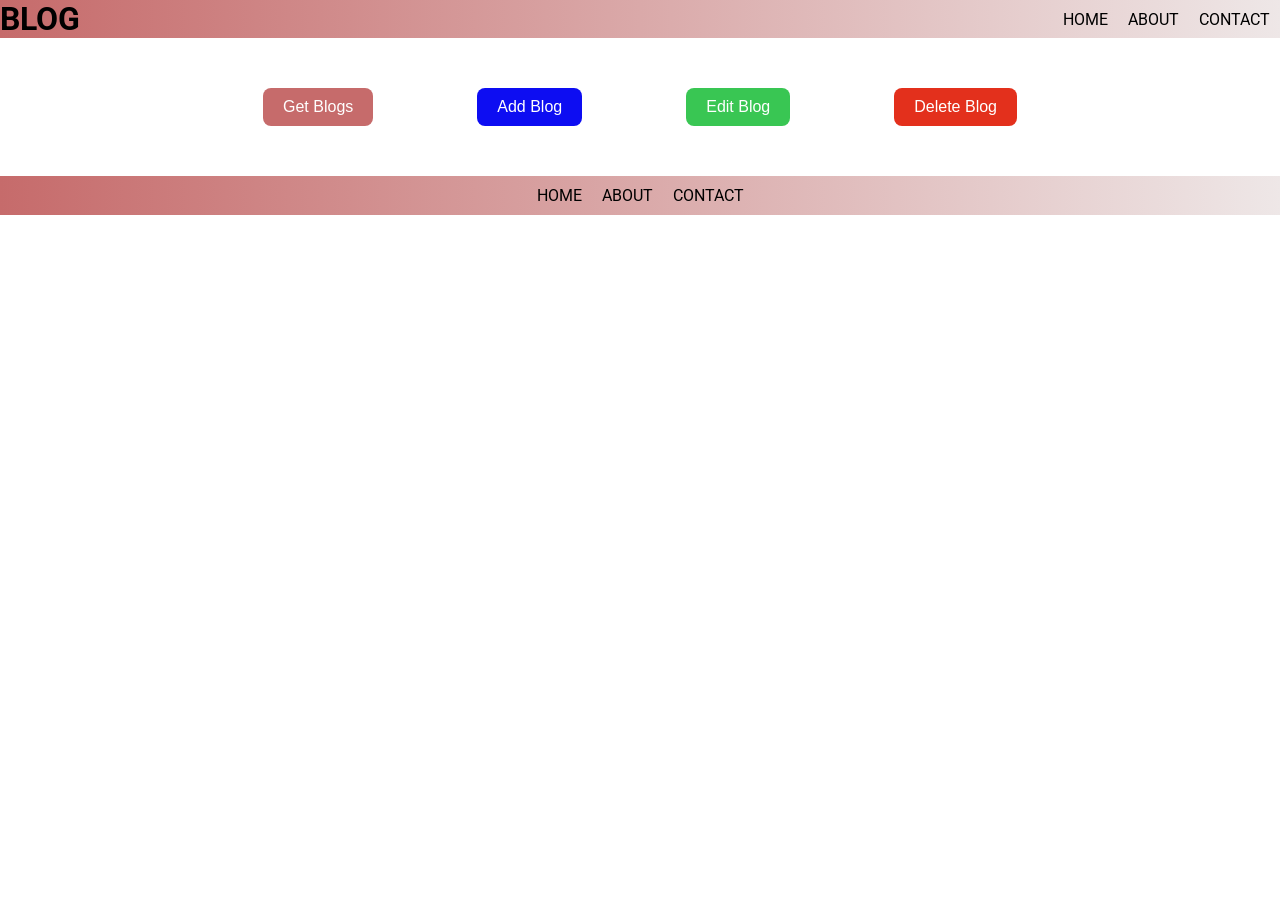
<file: index.html>
<!DOCTYPE html>
<html lang="en">

<head>
    <meta charset="UTF-8">
    <meta name="viewport" content="width=device-width, initial-scale=1.0">
    <title>Document</title>
    <link rel="stylesheet" href="main.css">
    <link rel="stylesheet" href="shared.css">
</head>

<body>
    <header class="main-header">
        <h1>BLOG</h1>
        <nav class="main-header__navbar">
            <ul>
                <li><a href="#">HOME</a></li>
                <li><a href="#">ABOUT</a></li>
                <li><a href="#">CONTACT</a></li>

        </ul>

        </nav>
    </header>

    <main class="main-content">
        <button id="getBlogsBtn">Get Blogs</button>  

        <button class="post-modal__openbtn"  id="addPostBtn">Add Blog</button>

        <button class="edit-btn" onclick="openEditModal()">Edit Blog</button>

        <button class="delete-btn" id="deleteBtn">Delete Blog</button>
         <div id="blogContainer"></div> 

    </main>

   

    <div id="postModal" class="post-modal">
        <div class="post-modal__form">
            <h3>Create New Post</h3>
            <input class="post-modal__title" id="postTitleInput" placeholder="Post Title">
            <textarea class="post-modal__content" id="postContentInput" placeholder="Post Content" rows="4"></textarea>
            <div class="post-modal__actions">
                <button class="post-modal__createbtn" id="createPostBtn">Create</button>
                <button class="post-modal__closebtn" id="closePostModal">Cancel</button>
            </div>
        </div>
    </div>

    <div id="editModal" class="edit-modal">
        <div class="edit-form">

            <input id="editId" placeholder="Post ID">

            <input id="editTitle" placeholder="Title">

            <textarea id="editContent" placeholder="Content"></textarea>

            <div class="edit-actions">
                <button id="updateBtn">Update</button>
                <button id="cancelEdit">Cancel</button>
            </div>

        </div>
    </div>


    <footer class="footer-links">
        <ul>
            <li><a href="#">HOME</a></li>
            <li><a href="#">ABOUT</a></li>
            <li><a href="#">CONTACT</a></li>
        </ul>
    </footer>
    <script src="script.js"></script>

</body>

</html>
</file>
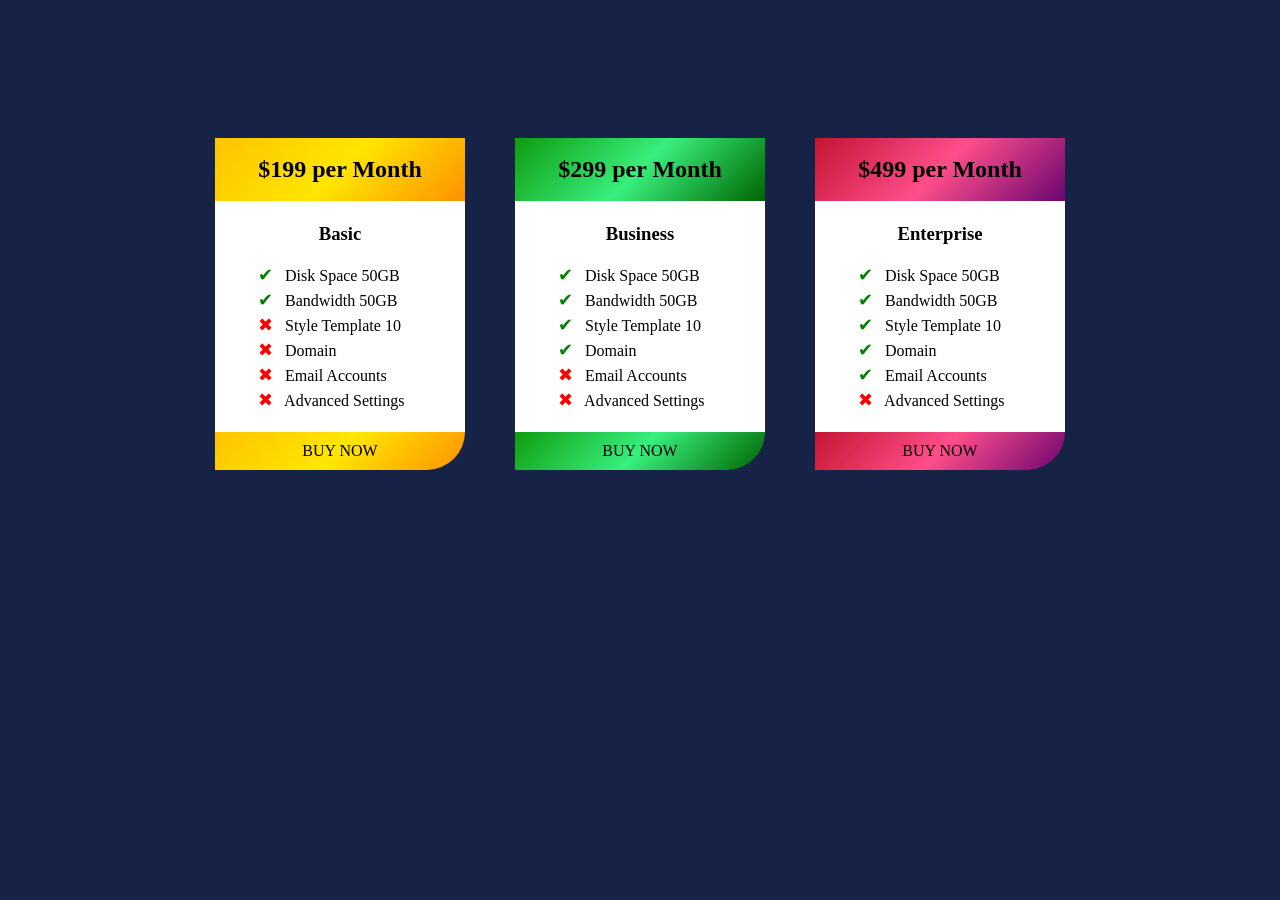
<file: pricing panel css Rework/index.html>
<!DOCTYPE html>
<html lang="en">
<head>
    <meta charset="UTF-8">
    <meta name="viewport" content="width=device-width, initial-scale=1.0">
    <link rel="stylesheet" href="style.css">
    <title>Pricing table 2</title>
</head>
<body>
    
    <div class="container">

        <div class="c1">
                <div class="top">
                    <h2>$199 per Month</h2>
                </div>
                <div class="content">
                    <h3>Basic</h3>
                        <ul>
                            <li> <span class="yes">✔</span> Disk Space 50GB</li>
                            <li> <span class="yes">✔</span> Bandwidth 50GB</li>
                            <li> <span class="no">✖</span> Style Template 10</li>
                            <li> <span class="no">✖</span> Domain</li>
                            <li> <span class="no">✖</span> Email Accounts</li>
                            <li> <span class="no">✖</span> Advanced Settings</li>
                        </ul>
                </div>
                <div class="bottom">BUY NOW</div>
        </div>


        <div class="c2">
            <div class="top">
                <h2>$299 per Month</h2>   
            </div>
             <div class="content">   
                <h3>Business</h3>
                <ul>
                    <li> <span class="yes">✔</span>  Disk Space 50GB</li>
                    <li> <span class="yes">✔</span> Bandwidth 50GB</li>
                    <li> <span class="yes">✔</span> Style Template 10</li>
                    <li> <span class="yes">✔</span> Domain</li>
                    <li> <span class="no">✖</span> Email Accounts</li>
                    <li> <span class="no">✖</span> Advanced Settings</li>
                </ul>
             </div> 
            <div class="bottom">BUY NOW</div>
            
        </div>


        <div class="c3">
            <div class="top">
                  <h2>$499 per Month</h2>  
                </div>
                 <div class="content"> 
                <h3>Enterprise</h3>
                    <ul>
                        <li> <span class="yes">✔</span> Disk Space 50GB</li>
                        <li> <span class="yes">✔</span> Bandwidth 50GB</li>
                        <li> <span class="yes">✔</span> Style Template 10</li>
                        <li> <span class="yes">✔</span> Domain</li>
                        <li> <span class="yes">✔</span> Email Accounts</li>
                        <li> <span class="no">✖</span> Advanced Settings</li>
                    </ul>
                </div>
                <div class="bottom">BUY NOW</div>
            
        </div>

    </div>
</body>
</html>
</file>
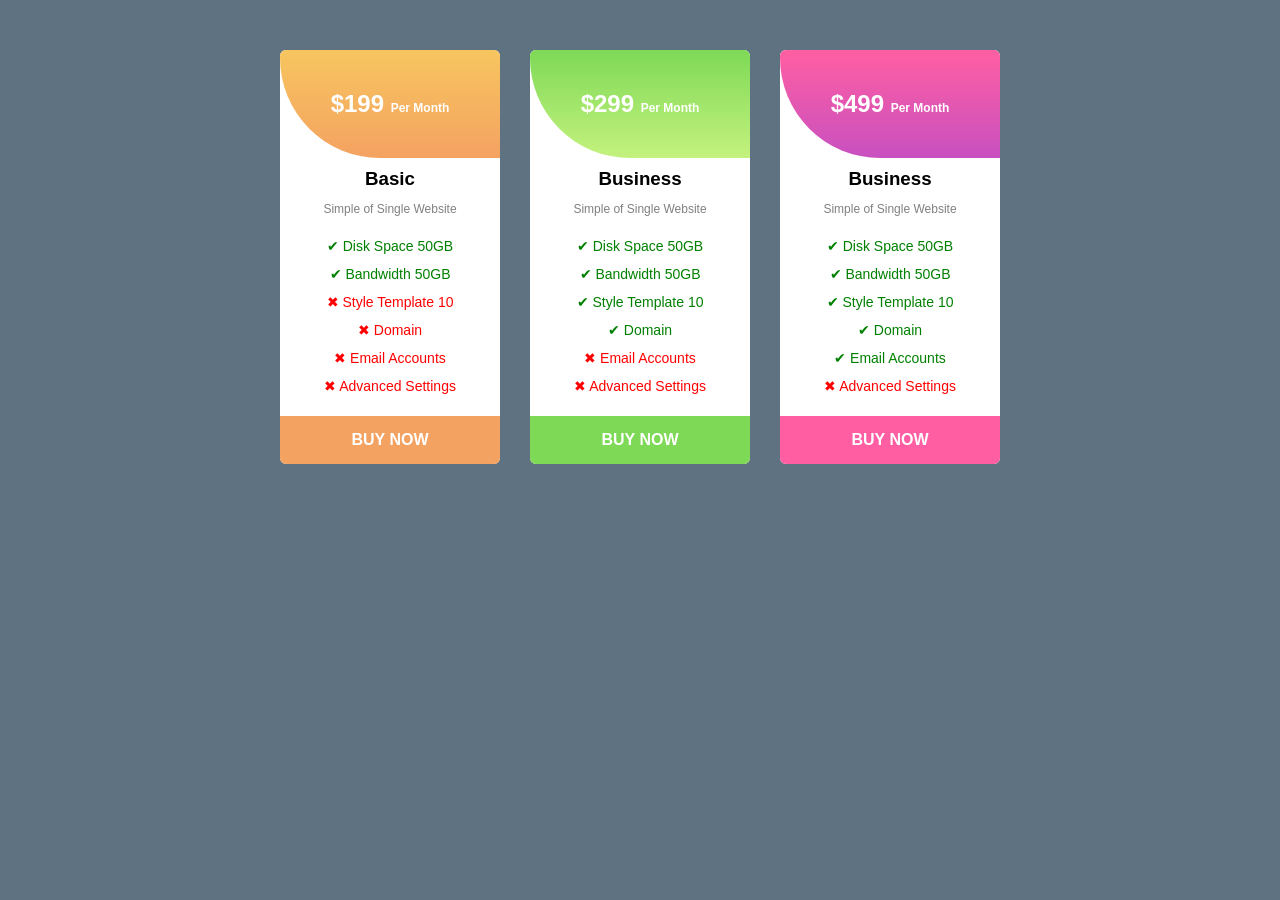
<file: pricing panel css Rework/copy.html>
<!DOCTYPE html>
<html>
<head>
<title>Pricing Table</title>

<style>
body{
    font-family: Arial;
    background:#5f7282;
}

.container{
    display:flex;
    justify-content:center;
    gap:30px;
    margin-top:50px;
}

.card{
    width:220px;
    background:white;
    text-align:center;
    border-radius:6px;
    overflow:hidden;
}

.top{
    padding:20px;
    color:white;
    border-bottom-left-radius:100px;
}

.basic .top{
    background:linear-gradient(#f7c55f,#f4a261);
}

.business .top{
    background:linear-gradient(#7ed957,#c4f27e);
}

.premium .top{
    background:linear-gradient(#ff5fa2,#c850c0);
}

.top span{
    font-size:12px;
}

h3{
    margin:10px 0 0;
}

p{
    font-size:12px;
    color:gray;
}

ul{
    list-style:none;
    padding:0;
}

li{
    padding:6px;
    font-size:14px;
}

.yes{
    color:green;
}

.no{
    color:red;
}

.buy{
    padding:15px;
    color:white;
    font-weight:bold;
}

.basic .buy{
    background:#f4a261;
}

.business .buy{
    background:#7ed957;
}

.premium .buy{
    background:#ff5fa2;
}
</style>
</head>

<body>

<div class="container">

    <div class="card basic">
        <div class="top">
            <h2>$199 <span>Per Month</span></h2>
        </div>

        <h3>Basic</h3>
        <p>Simple of Single Website</p>

        <ul>
            <li class="yes">✔ Disk Space 50GB</li>
            <li class="yes">✔ Bandwidth 50GB</li>
            <li class="no">✖ Style Template 10</li>
            <li class="no">✖ Domain</li>
            <li class="no">✖ Email Accounts</li>
            <li class="no">✖ Advanced Settings</li>
        </ul>

        <div class="buy">BUY NOW</div>
    </div>


    <div class="card business">
        <div class="top">
            <h2>$299 <span>Per Month</span></h2>
        </div>

        <h3>Business</h3>
        <p>Simple of Single Website</p>

        <ul>
            <li class="yes">✔ Disk Space 50GB</li>
            <li class="yes">✔ Bandwidth 50GB</li>
            <li class="yes">✔ Style Template 10</li>
            <li class="yes">✔ Domain</li>
            <li class="no">✖ Email Accounts</li>
            <li class="no">✖ Advanced Settings</li>
        </ul>

        <div class="buy">BUY NOW</div>
    </div>


    <div class="card premium">
        <div class="top">
            <h2>$499 <span>Per Month</span></h2>
        </div>

        <h3>Business</h3>
        <p>Simple of Single Website</p>

        <ul>
            <li class="yes">✔ Disk Space 50GB</li>
            <li class="yes">✔ Bandwidth 50GB</li>
            <li class="yes">✔ Style Template 10</li>
            <li class="yes">✔ Domain</li>
            <li class="yes">✔ Email Accounts</li>
            <li class="no">✖ Advanced Settings</li>
        </ul>

        <div class="buy">BUY NOW</div>
    </div>

</div>

</body>
</html>
</file>
<file: main.css>
/* .post-modal__openbtn {
    background: hsl(240, 90%, 50%);
    margin: 3.125rem 3.125rem;
    color: white;
    border: none;
    padding: 0.625rem 1.25rem;
    border-radius: 0.5rem;
    cursor: pointer;
    font-size: 1rem;
    
}

.post-modal__openbtn:hover {
    background: hsl(240, 90%, 20%);
}

.post-modal {
    display: none;
    position: fixed;
    top: 0;
    left: 0;
    width: 100%;
    height: 100%;
    background: rgba(0,0,0,0.6);
    z-index: 1001;
    justify-content: center;
    align-items: center;
}

.post-modal.active { 
    display: flex;
}

.post-modal__form {
    background: #cce1f0;
    padding: 1.5625rem;
    border-radius: 0.625rem;
    max-width: 28.125rem;
    width: 90%;
    color: black;
    text-shadow: 0.1875rem 0.1875rem 0.5rem rgba(252, 252, 252, 0.6);
}

.post-modal__title,
.post-modal__content {
    width: 100%;
    padding: 0.75rem;
    margin: 0.5rem 0;
    border: 0.0625rem solid #ddd;
    border-radius: 0.3125rem;
    box-sizing: border-box;
}

.post-modal__title:hover,
.post-modal__content:hover {
    border-color: #3498db;
}

.post-modal__title {
    font-size: 1rem;
}

.post-modal__content { 
    resize: none;
    min-height: 6.25rem; 
    font-size: 1rem;
}

.post-modal__actions {
    display: flex;
    gap: 1.25rem;
    justify-content: center;
    margin-top: 0.9375rem;
}

.post-modal__createbtn,
.post-modal__closebtn {
    background: blue;
    color: white;
    border: none;
    padding: 1.25rem;
    border-radius: 0.3125rem;
    cursor: pointer;
    width: 7.5rem;
    text-align: center;
}

.edit-modal {
    display: none;
    position: fixed;
    top: 0;
    left: 0;
    width: 100%;
    height: 100%;
    background: rgba(0, 0, 0, 0.5);
    z-index: 62.4375rem;
    justify-content: center;
    align-items: center;
}

.edit-modal.active {
    display: flex;
}

.edit-form {
    background: rgb(166, 208, 235);
    padding: 1.875rem;
    border-radius: 0.75rem;
    max-width: 31.25rem;
    width: 90%;
    box-shadow: 0 0.9375rem 2.1875rem rgba(0, 0, 0, 0.3);
}

.edit-form input,
.edit-form textarea {
    width: 100%;
    padding: 0.875rem;
    margin: 0.75rem 0;
    border: 0.125rem solid #e1e5e9;
    border-radius: 0.5rem;
    font-family: inherit;
    font-size: 1rem;
    box-sizing: border-box;
}

.edit-form textarea {
    min-height: 7.5rem;
    resize: vertical;
}

.edit-actions {
    display: flex;
    gap: 0.75rem;
    justify-content: center;
    margin-top: 1.25rem;
}

#updateBtn {
    background: #44ec06;
    color: white;
    border: none;
    padding: 0.875rem 1.75rem;
    border-radius: 0.5rem;
    cursor: pointer;
    font-weight: 500;
    font-size: 1rem;
}

#cancelEdit {
    background: #f31212;
    color: white;
    border: none;
    padding: 0.875rem 1.75rem;
    border-radius: 0.5rem;
    cursor: pointer;
}

.edit-btn {
    background: hsl(131, 55%, 50%);
    margin: 3.125rem 3.125rem;
    color: white;
    border: none;
    padding: 0.625rem 1.25rem;
    border-radius: 0.5rem;
    cursor: pointer;
    font-size: 1rem;
    
}
.edit-btn:hover{
    background: hsl(131, 55%, 20%);
}
.delete-btn {
    background: hsl(6, 78%, 50%);  
    margin: 3.125rem 3.125rem;
    color: white;
    border: none;
    padding: 0.625rem 1.25rem;
    border-radius: 0.5rem;
    cursor: pointer;
    font-size: 1rem;
}
.delete-btn:hover{
    background: hsl(6, 78%, 20%);
}*/
/* Blog post card styling */
/*.blog-post {
  background-color: #f9f9f9; 
  border: 1px solid #ccc;    
  padding: 15px;             
  margin: 12px 10px;      
  border-radius: 8px;       
  box-shadow: 0 2px 5px rgba(0,0,0,0.1); 
  transition: transform 0.2s;
}

.blog-post:hover {
  transform: translateY(-3px); 
}

.blog-title {
  font-size: 1.5em;
  font-weight: bold;
  margin: 3px;
  color: #333;
}

.blog-content {
  font-size: 1em;
  line-height: 1.5;
  color: #555;
} */
 
/* =========================
   BASE BUTTON STYLE (COMMON)
========================= */
button {
    border: none;
    padding: 0.625rem 1.25rem;
    border-radius: 0.5rem;
    cursor: pointer;
    font-size: 1rem;
    margin: 3.125rem 3.125rem;
    color: white;
    transition: 0.2s ease;
}

/* Hover effect for all buttons */
button:hover {
    transform: scale(1.05);
}
/*get button*/

  #getBlogsBtn{
    background-color: rgb(198, 107, 107);
  }

/* =========================
   ADD BLOG BUTTON
========================= */
.post-modal__openbtn {
    background: hsl(240, 90%, 50%);
}

.post-modal__openbtn:hover {
    background: hsl(240, 90%, 20%);
}

/* =========================
   EDIT BUTTON
========================= */
.edit-btn {
    background: hsl(131, 55%, 50%);
}

.edit-btn:hover {
    background: hsl(131, 55%, 20%);
}

/* =========================
   DELETE BUTTON
========================= */
.delete-btn {
    background: hsl(6, 78%, 50%);
}

.delete-btn:hover {
    background: hsl(6, 78%, 20%);
}

/* =========================
   MODAL (CREATE / CLOSE)
========================= */
.post-modal {
    display: none;
    position: fixed;
    top: 0;
    left: 0;
    width: 100%;
    height: 100%;
    background: rgba(0,0,0,0.6);
    z-index: 1001;
    justify-content: center;
    align-items: center;
}

.post-modal.active {
    display: flex;
}

.post-modal__form {
    background: #cce1f0;
    padding: 1.5625rem;
    border-radius: 0.625rem;
    max-width: 28.125rem;
    width: 90%;
    color: black;
}

.post-modal__title,
.post-modal__content {
    width: 100%;
    padding: 0.75rem;
    margin: 0.5rem 0;
    border: 0.0625rem solid #ddd;
    border-radius: 0.3125rem;
    box-sizing: border-box;
}

.post-modal__content {
    resize: none;
    min-height: 6.25rem;
}

.post-modal__actions {
    display: flex;
    gap: 1.25rem;
    justify-content: center;
    margin-top: 0.9375rem;
}

/* Create + Cancel buttons */
.post-modal__createbtn,
.post-modal__closebtn {
    background: blue;
}

/* =========================
   EDIT MODAL
========================= */
.edit-modal {
    display: none;
    position: fixed;
    top: 0;
    left: 0;
    width: 100%;
    height: 100%;
    background: rgba(0, 0, 0, 0.5);
    z-index: 1000;
    justify-content: center;
    align-items: center;
}

.edit-modal.active {
    display: flex;
}

.edit-form {
    background: rgb(166, 208, 235);
    padding: 1.875rem;
    border-radius: 0.75rem;
    max-width: 31.25rem;
    width: 90%;
}

/* inputs */
.edit-form input,
.edit-form textarea {
    width: 100%;
    padding: 0.875rem;
    margin: 0.75rem 0;
    border: 0.125rem solid #e1e5e9;
    border-radius: 0.5rem;
    font-size: 1rem;
    box-sizing: border-box;
}

.edit-form textarea {
    min-height: 7.5rem;
}


/* edit actions */
.edit-actions {
    display: flex;
    gap: 0.75rem;
    justify-content: center;
    margin-top: 1.25rem;
}

/* update button */
#updateBtn {
    background: #44ec06;
}

/* cancel button */
#cancelEdit {
    background: #f31212;
}

/* =========================
   BLOG CARDS
========================= */
.blog-post {
    background-color: rgba(198, 107, 107,.3);
    border: 1px solid #ccc;
    padding: 15px;
    margin: 12px 10px;
    border-radius: 8px;
    box-shadow: 0 2px 5px rgba(0,0,0,0.1);
    transition: transform 0.2s;
}

.blog-post:hover {
    transform: translateY(-3px);
}

.blog-title {
    font-size: 1.5em;
    font-weight: bold;
    margin: 3px;
    color: #333;
}

.blog-content {
    font-size: 1em;
    line-height: 1.5;
    color: #555;
}
</file>
<file: shared.css>
@import url('https://fonts.googleapis.com/css2?family=Roboto:ital,wght@0,100..900;1,100..900&display=swap');
*{
    margin: 0;
    padding: 0;
    box-sizing: border-box;
}
body{
    font-family: "Roboto", sans-serif;
}
.main-header{
    display: flex;
    gap: 1.5rem;
    align-items: center;
    justify-content: space-between;
    background :linear-gradient(to right,rgb(198, 107, 107),rgb(238, 231, 231));
    
}
.main-header__navbar{
    display: flex;
}
.main-header__navbar ul{
    display: flex;
}
.main-header__navbar li{
    list-style-type: none;
    margin: 5px 10px;
}
.main-header__navbar a{
    text-decoration: none;
    color: black;
}
.main-content{
    height: 100%;
    text-align: center;
}

.footer-links{
    text-align: center;
     background :linear-gradient(to right,rgb(198, 107, 107),rgb(238, 231, 231));
}
.footer-links ul{
    display: flex;
    justify-content: center;
}
.footer-links li{
    list-style-type: none;

    margin:10px ;
}
.footer-links a{
    text-decoration: none;
    color: black;
}

@media (max-width: 469px) {

    /* HEADER becomes vertical */
    .main-header {
        flex-direction: column;
        align-items: center;
        text-align: center;
        gap: 1rem;
    }

    /* NAV becomes vertical (DOWNWARD) */
    .main-header__navbar ul {
        display: flex;
        flex-direction: column;   /* ✅ key fix */
        align-items: center;
        gap: 0.8rem;
    }

    .main-header__navbar li {
        margin: 0; /* remove side spacing */
    }

    /* FOOTER becomes vertical (DOWNWARD) */
    .footer-links ul {
        display: flex;
        flex-direction: column;   /* ✅ key fix */
        align-items: center;
        gap: 0.8rem;
    }

    .footer-links li {
        margin: 0;
    }
}
</file>
<file: pricing panel css Rework/style.css>
body{
    margin:0;
    padding:0;
    background-color:rgb(23, 35, 70);
}
.container{
    display: flex;
    gap:30px;
    flex-wrap: wrap;
    justify-content: center;
    align-items: center;
    }

.c1,.c2,.c3{
    height: auto;
    width:250px;margin-top: 10%;
    padding:10px;
}
.content{
    background-color: white;
    margin:0;padding:3px;
}

.container .c1 .top,.container .c1 .bottom{
    /* background: linear-gradient(135deg,#f6d365,#fda085,#f7797d);
    background: linear-gradient(135deg,#ffb347,#ffcc33,#ff7e5f); */
     background: linear-gradient(135deg,#ffd200,#fff200,#ff9a00);
      background: linear-gradient(135deg,#ffc400,#ffe600,#ff9100);
}
.container .c2 .top,.container .c2 .bottom{
    /* background: linear-gradient(135deg,#a8e063,#56ab2f,#56ab2f);
     background: linear-gradient(135deg,#7bed9f,#2ed573,#1eae60); */
     background: linear-gradient(135deg,#9cff57,#38ef7d,#00c853);
      background: linear-gradient(135deg,#0f9b0f,#38ef7d,#006400);

}

 .container .c3 .top,.container .c3 .bottom{
    background: linear-gradient(135deg,#ff758c,#ff7eb3,#ffb199);
    background: linear-gradient(135deg,#ff6a88,#ff3cac,#ff8fb1);
    background: linear-gradient(135deg,#ff4e8a,#ff6fa5,#ff9ec4);
    background: linear-gradient(135deg,#c31432,#ff4e8a,#6a0572);
}

.bottom{
    padding:10px;
    border-bottom-right-radius:40px;text-align: center;
}
.top{
    padding:13px;  
}


.top h2{
    margin:auto;padding:5px;
text-align: center;}


.container h3{text-align: center;}
.container ul{
    list-style: none;
}

.yes{
color:green;
}


.no{
color:red;
}
.yes,.no{
    
     display:inline-block;
    transition: transform 0.3s ease; 
    font-size: large;  
}
.yes:hover,.no:hover{
    transform: scale(1.1);
}

li:hover .yes,
li:hover .no{
    transform:scale(1.3);
}
li{line-height: 25px;}
li span{
margin-right:8px;
}
</file>
